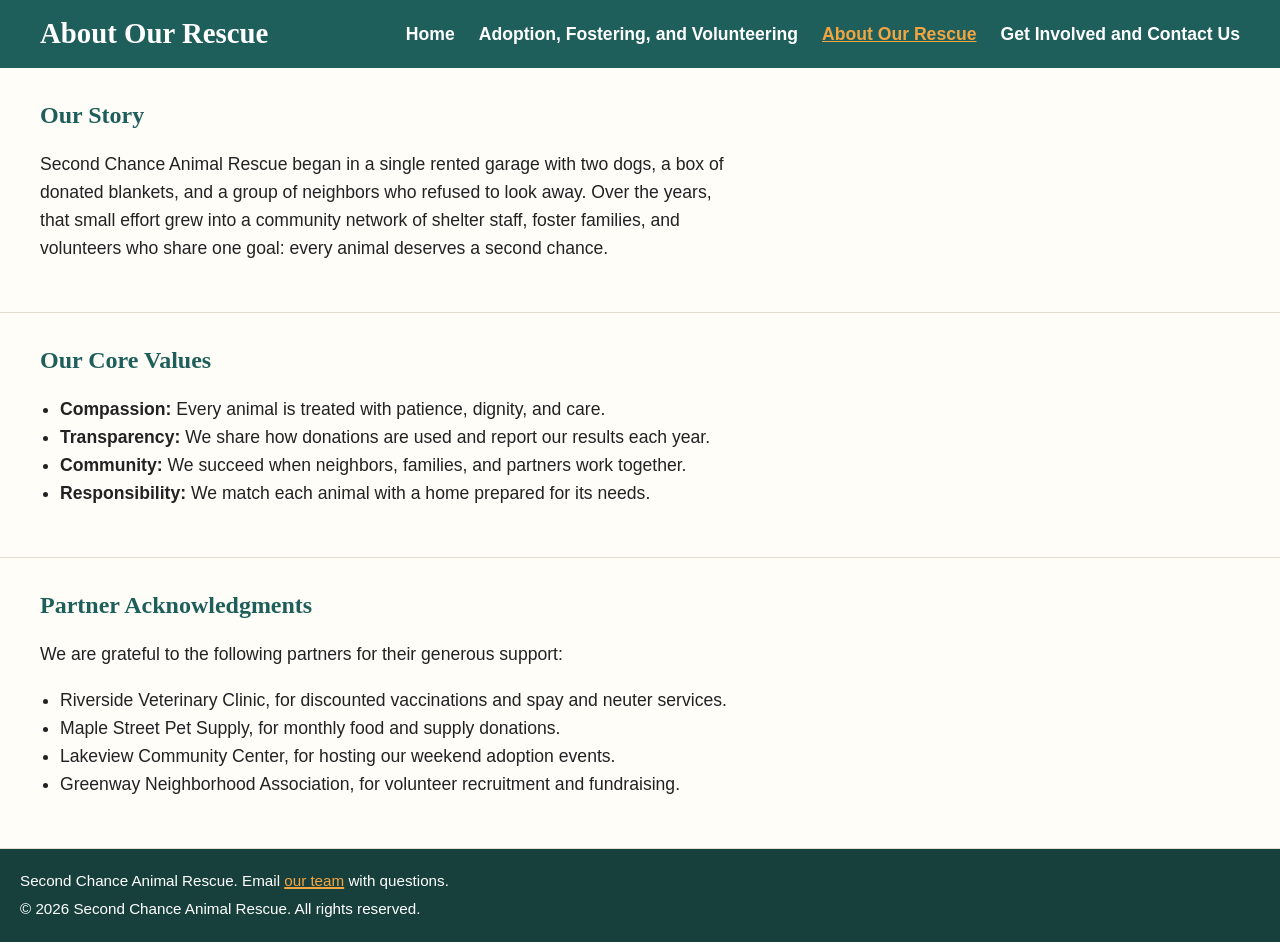
<file: about.html>
<!DOCTYPE html>
<html lang="en">
<head>
  <meta charset="UTF-8">
  <meta name="viewport" content="width=device-width, initial-scale=1.0">
  <link rel="stylesheet" href="styles.css">
  <title>About Our Rescue | Second Chance Animal Rescue</title>
</head>
<body>
  <header>
    <h1>About Our Rescue</h1>
    <nav aria-label="Main navigation">
      <ul>
        <li><a href="index.html">Home</a></li>
        <li><a href="services.html">Adoption, Fostering, and Volunteering</a></li>
        <li><a href="about.html" aria-current="page">About Our Rescue</a></li>
        <li><a href="contact.html">Get Involved and Contact Us</a></li>
      </ul>
    </nav>
  </header>

  <main>
    <section id="story">
      <h2>Our Story</h2>
      <p>Second Chance Animal Rescue began in a single rented garage with two dogs, a box of donated blankets, and a group of neighbors who refused to look away. Over the years, that small effort grew into a community network of shelter staff, foster families, and volunteers who share one goal: every animal deserves a second chance.</p>
    </section>

    <section id="values">
      <h2>Our Core Values</h2>
      <ul>
        <li><strong>Compassion:</strong> Every animal is treated with patience, dignity, and care.</li>
        <li><strong>Transparency:</strong> We share how donations are used and report our results each year.</li>
        <li><strong>Community:</strong> We succeed when neighbors, families, and partners work together.</li>
        <li><strong>Responsibility:</strong> We match each animal with a home prepared for its needs.</li>
      </ul>
    </section>

    <section id="partners">
      <h2>Partner Acknowledgments</h2>
      <p>We are grateful to the following partners for their generous support:</p>
      <ul>
        <li>Riverside Veterinary Clinic, for discounted vaccinations and spay and neuter services.</li>
        <li>Maple Street Pet Supply, for monthly food and supply donations.</li>
        <li>Lakeview Community Center, for hosting our weekend adoption events.</li>
        <li>Greenway Neighborhood Association, for volunteer recruitment and fundraising.</li>
      </ul>
    </section>
  </main>

  <footer>
    <p>Second Chance Animal Rescue. Email <a href="contact.html">our team</a> with questions.</p>
    <p>&copy; 2026 Second Chance Animal Rescue. All rights reserved.</p>
  </footer>
</body>
</html>
</file>
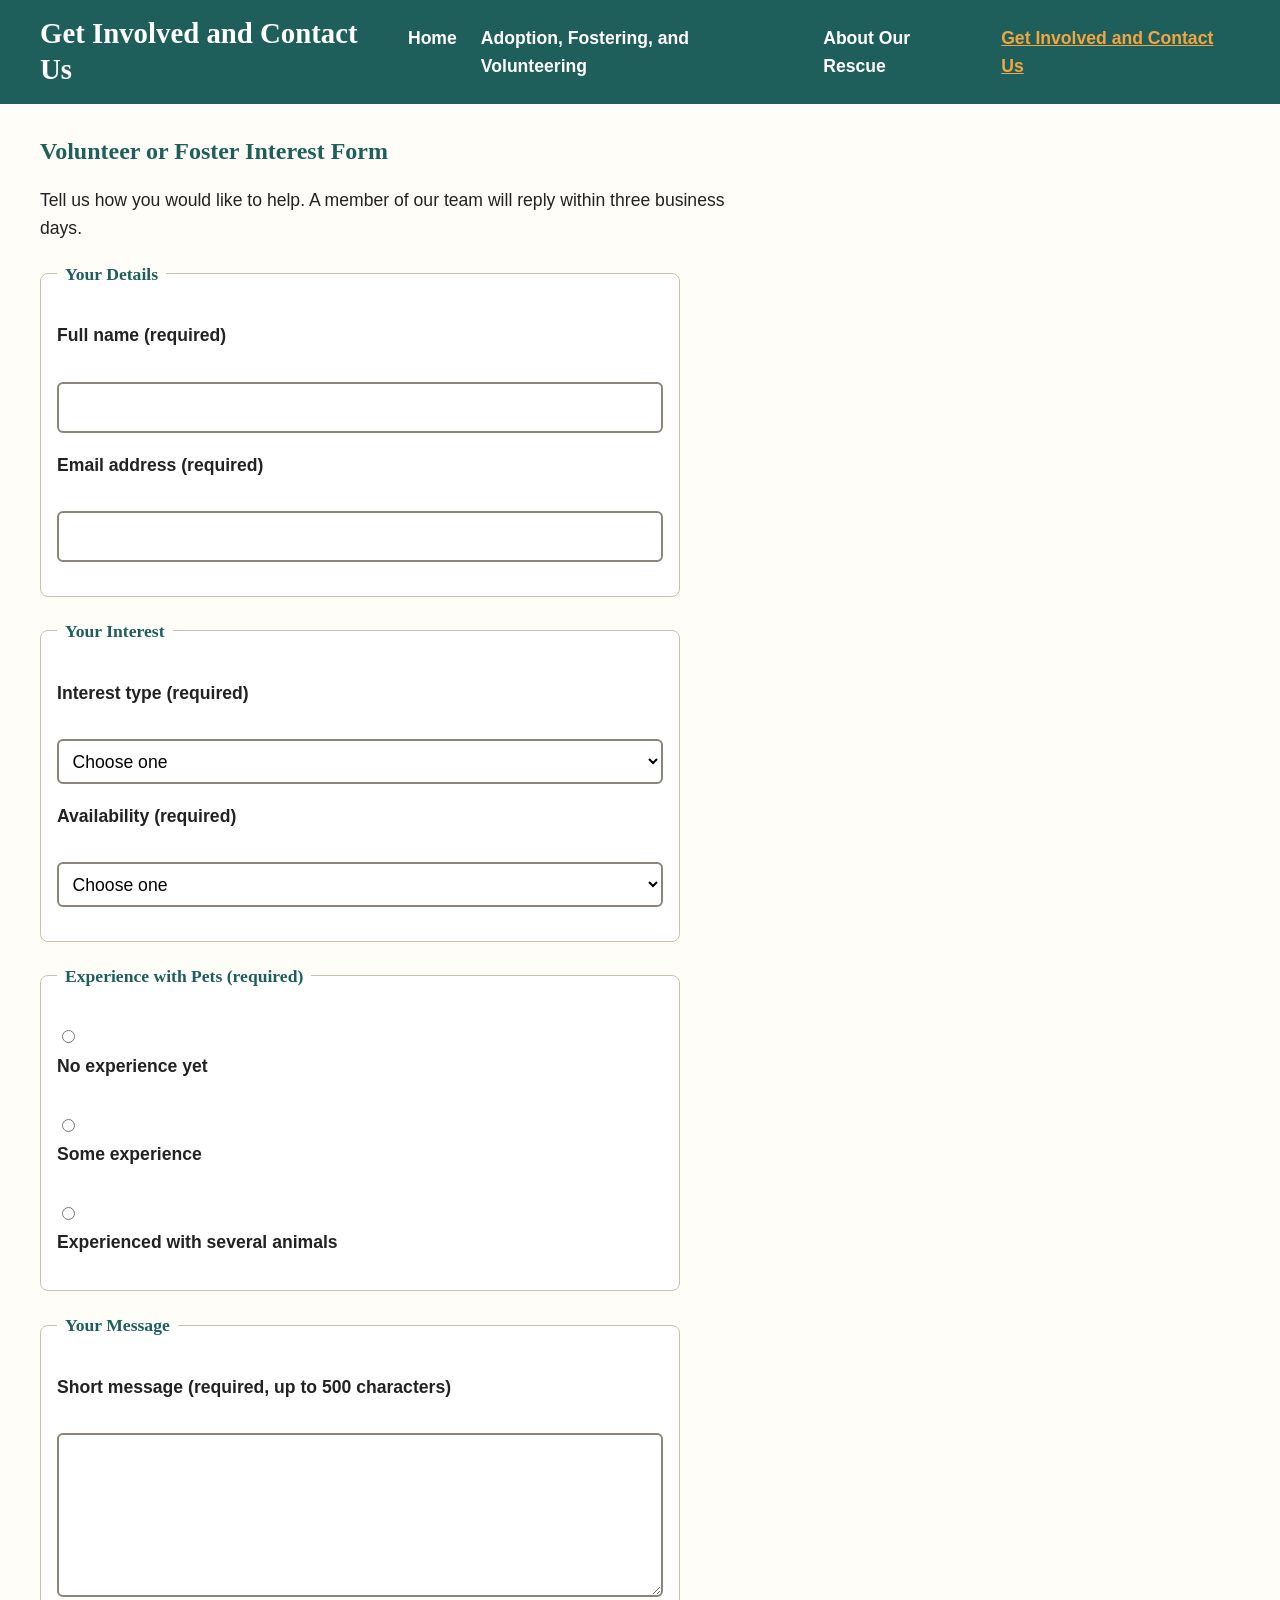
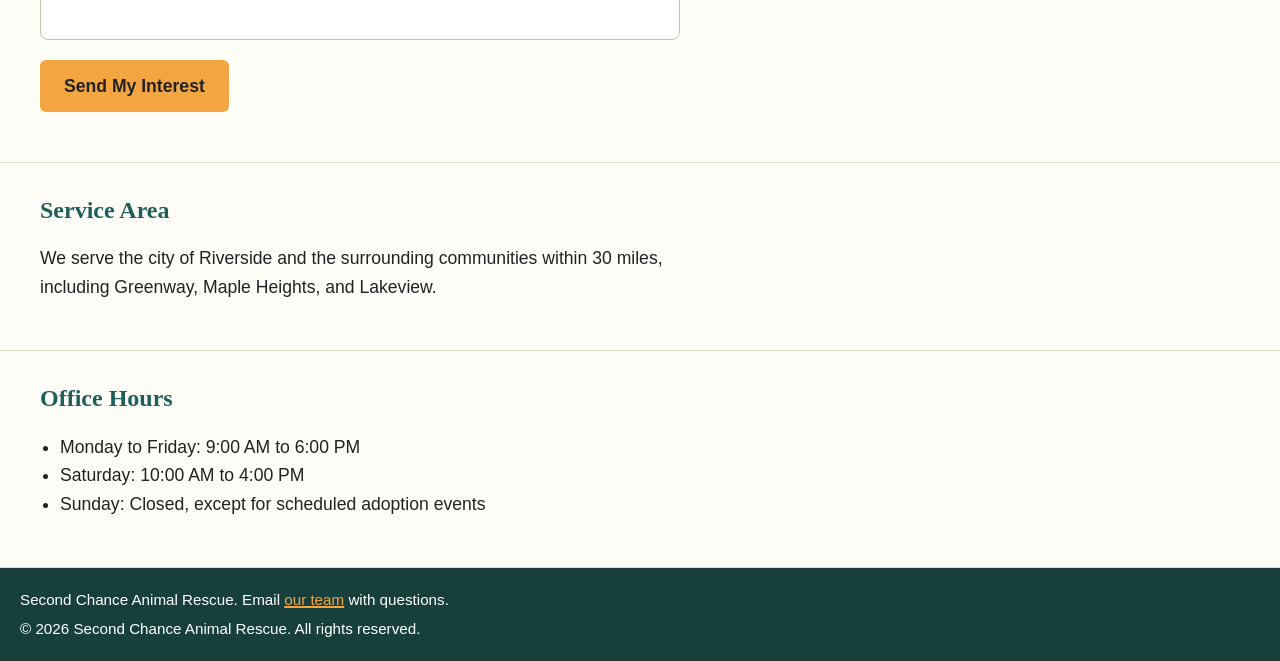
<file: contact.html>
<!DOCTYPE html>
<html lang="en">
<head>
  <meta charset="UTF-8">
  <meta name="viewport" content="width=device-width, initial-scale=1.0">
  <link rel="stylesheet" href="styles.css">
  <title>Get Involved and Contact Us | Second Chance Animal Rescue</title>
</head>
<body>
  <header>
    <h1>Get Involved and Contact Us</h1>
    <nav aria-label="Main navigation">
      <ul>
        <li><a href="index.html">Home</a></li>
        <li><a href="services.html">Adoption, Fostering, and Volunteering</a></li>
        <li><a href="about.html">About Our Rescue</a></li>
        <li><a href="contact.html" aria-current="page">Get Involved and Contact Us</a></li>
      </ul>
    </nav>
  </header>

  <main>
    <section id="interest-form">
      <h2>Volunteer or Foster Interest Form</h2>
      <p>Tell us how you would like to help. A member of our team will reply within three business days.</p>
      <p id="saved-note" aria-live="polite"></p>
      <p id="saved-roles" aria-live="polite"></p>

      <form id="interest-form-element" action="#" method="post" novalidate>
        <fieldset>
          <legend>Your Details</legend>
          <p>
            <label for="full-name">Full name (required)</label><br>
            <input type="text" id="full-name" name="full_name" required minlength="2" autocomplete="name" aria-describedby="full-name-error">
            <span class="error-message" id="full-name-error"></span>
          </p>
          <p>
            <label for="email">Email address (required)</label><br>
            <input type="email" id="email" name="email" required autocomplete="email" aria-describedby="email-error">
            <span class="error-message" id="email-error"></span>
          </p>
        </fieldset>

        <fieldset>
          <legend>Your Interest</legend>
          <p>
            <label for="interest-type">Interest type (required)</label><br>
            <select id="interest-type" name="interest_type" required aria-describedby="interest-type-error">
              <option value="">Choose one</option>
              <option value="volunteer">Volunteer</option>
              <option value="foster">Foster</option>
              <option value="adoption">Adoption information</option>
            </select>
            <span class="error-message" id="interest-type-error"></span>
          </p>
          <p>
            <label for="availability">Availability (required)</label><br>
            <select id="availability" name="availability" required aria-describedby="availability-error">
              <option value="">Choose one</option>
              <option value="weekdays">Weekdays</option>
              <option value="weekends">Weekends</option>
              <option value="evenings">Evenings</option>
              <option value="flexible">Flexible</option>
            </select>
            <span class="error-message" id="availability-error"></span>
          </p>
        </fieldset>

        <fieldset aria-describedby="pet-experience-error">
          <legend>Experience with Pets (required)</legend>
          <p>
            <input type="radio" id="exp-none" name="pet_experience" value="none" required>
            <label for="exp-none">No experience yet</label><br>
            <input type="radio" id="exp-some" name="pet_experience" value="some">
            <label for="exp-some">Some experience</label><br>
            <input type="radio" id="exp-experienced" name="pet_experience" value="experienced">
            <label for="exp-experienced">Experienced with several animals</label>
          </p>
          <span class="error-message" id="pet-experience-error"></span>
        </fieldset>

        <fieldset>
          <legend>Your Message</legend>
          <p>
            <label for="message">Short message (required, up to 500 characters)</label><br>
            <textarea id="message" name="message" rows="5" cols="50" required maxlength="500" aria-describedby="message-error"></textarea>
            <span class="error-message" id="message-error"></span>
          </p>
        </fieldset>

        <p><button type="submit">Send My Interest</button></p>
      </form>
      <p id="form-success" class="success-message" aria-live="polite"></p>
    </section>

    <section id="service-area">
      <h2>Service Area</h2>
      <p>We serve the city of Riverside and the surrounding communities within 30 miles, including Greenway, Maple Heights, and Lakeview.</p>
    </section>

    <section id="office-hours">
      <h2>Office Hours</h2>
      <ul>
        <li>Monday to Friday: 9:00 AM to 6:00 PM</li>
        <li>Saturday: 10:00 AM to 4:00 PM</li>
        <li>Sunday: Closed, except for scheduled adoption events</li>
      </ul>
    </section>
  </main>

  <footer>
    <p>Second Chance Animal Rescue. Email <a href="contact.html">our team</a> with questions.</p>
    <p>&copy; 2026 Second Chance Animal Rescue. All rights reserved.</p>
  </footer>

  <script src="script.js"></script>
</body>
</html>
</file>
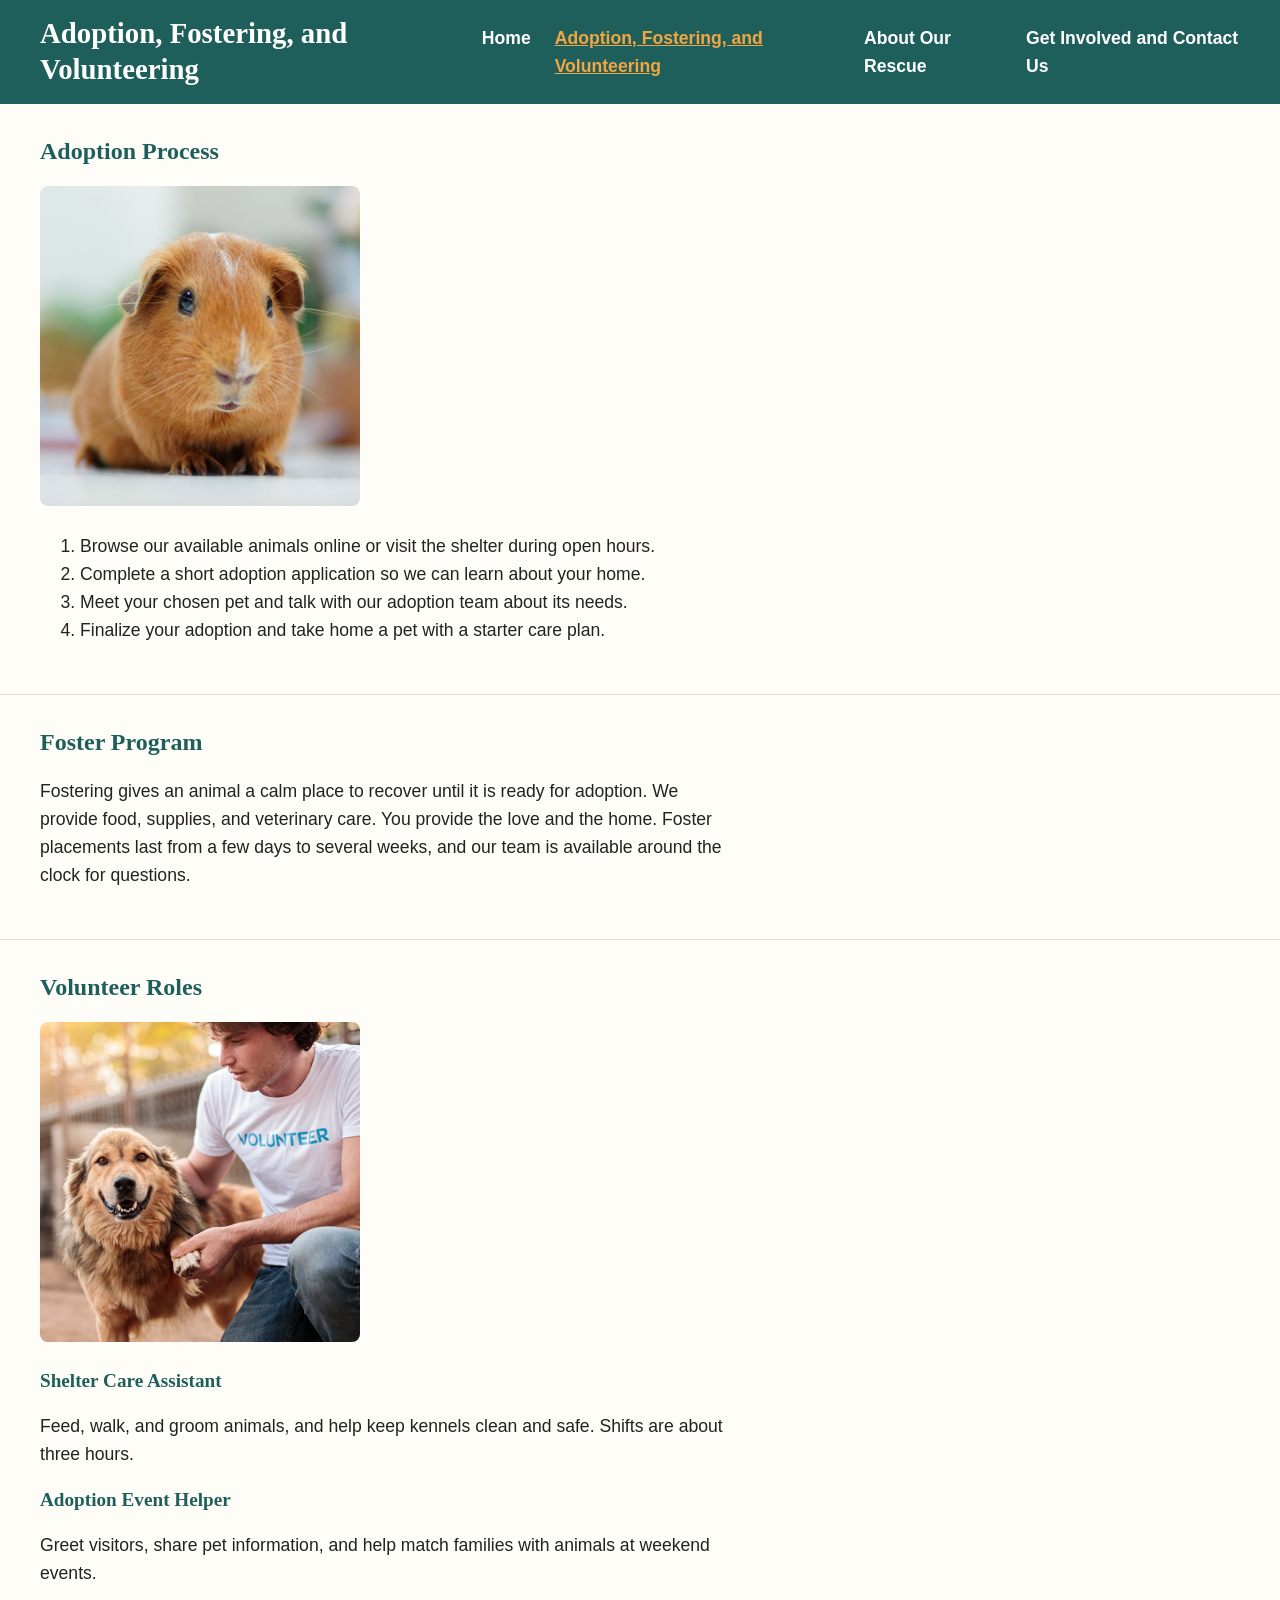
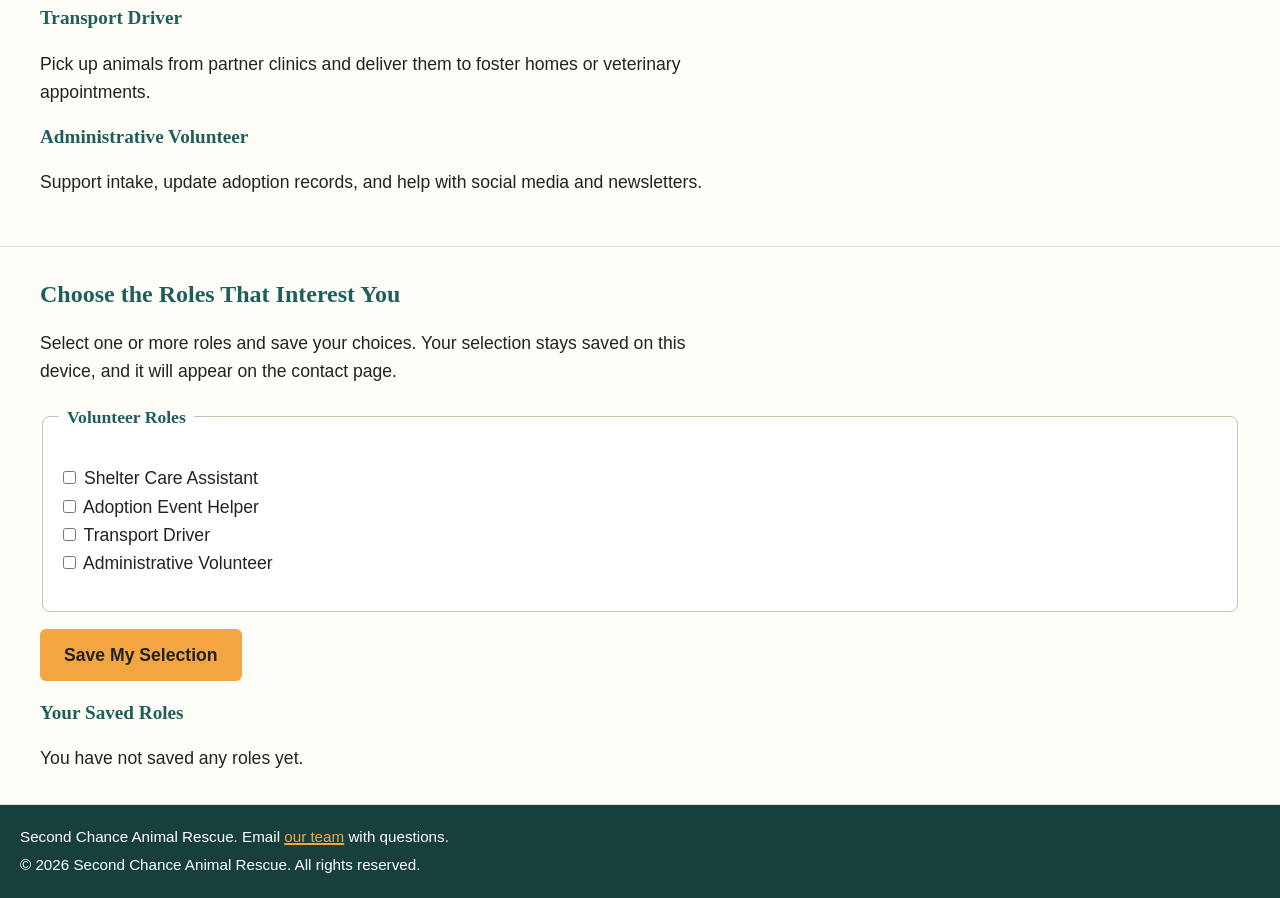
<file: services.html>
<!DOCTYPE html>
<html lang="en">
<head>
  <meta charset="UTF-8">
  <meta name="viewport" content="width=device-width, initial-scale=1.0">
  <link rel="stylesheet" href="styles.css">
  <title>Adoption, Fostering, and Volunteering | Second Chance Animal Rescue</title>
</head>
<body>
  <header>
    <h1>Adoption, Fostering, and Volunteering</h1>
    <nav aria-label="Main navigation">
      <ul>
        <li><a href="index.html">Home</a></li>
        <li><a href="services.html" aria-current="page">Adoption, Fostering, and Volunteering</a></li>
        <li><a href="about.html">About Our Rescue</a></li>
        <li><a href="contact.html">Get Involved and Contact Us</a></li>
      </ul>
    </nav>
  </header>

  <main>
    <section id="adoption">
      <h2>Adoption Process</h2>
      <img src="images/rescue-pet_c.png" alt="A young ginger guinea pig looks directly at the camera on a bright, clean floor.">
      <ol>
        <li>Browse our available animals online or visit the shelter during open hours.</li>
        <li>Complete a short adoption application so we can learn about your home.</li>
        <li>Meet your chosen pet and talk with our adoption team about its needs.</li>
        <li>Finalize your adoption and take home a pet with a starter care plan.</li>
      </ol>
    </section>

    <section id="foster">
      <h2>Foster Program</h2>
      <p>Fostering gives an animal a calm place to recover until it is ready for adoption. We provide food, supplies, and veterinary care. You provide the love and the home. Foster placements last from a few days to several weeks, and our team is available around the clock for questions.</p>
    </section>

    <section id="volunteer">
      <h2>Volunteer Roles</h2>
      <img src="images/rescue-volunteer_c.png" alt="A young man in a white Volunteer t-shirt kneels beside a golden-brown dog and gently holds one of its paws.">

      <h3>Shelter Care Assistant</h3>
      <p>Feed, walk, and groom animals, and help keep kennels clean and safe. Shifts are about three hours.</p>
      <h3>Adoption Event Helper</h3>
      <p>Greet visitors, share pet information, and help match families with animals at weekend events.</p>
      <h3>Transport Driver</h3>
      <p>Pick up animals from partner clinics and deliver them to foster homes or veterinary appointments.</p>
      <h3>Administrative Volunteer</h3>
      <p>Support intake, update adoption records, and help with social media and newsletters.</p>
    </section>

    <section id="role-tracker">
      <h2>Choose the Roles That Interest You</h2>
      <p>Select one or more roles and save your choices. Your selection stays saved on this device, and it will appear on the contact page.</p>
      <fieldset class="role-tracker">
        <legend>Volunteer Roles</legend>
        <ul>
          <li>
            <input type="checkbox" id="role-shelter-care" name="roles" value="shelter-care">
            <label for="role-shelter-care">Shelter Care Assistant</label>
          </li>
          <li>
            <input type="checkbox" id="role-event-helper" name="roles" value="event-helper">
            <label for="role-event-helper">Adoption Event Helper</label>
          </li>
          <li>
            <input type="checkbox" id="role-transport" name="roles" value="transport">
            <label for="role-transport">Transport Driver</label>
          </li>
          <li>
            <input type="checkbox" id="role-admin" name="roles" value="admin">
            <label for="role-admin">Administrative Volunteer</label>
          </li>
        </ul>
      </fieldset>
      <p><button type="button" id="save-roles">Save My Selection</button></p>
      <p id="role-status" aria-live="polite"></p>
      <h3>Your Saved Roles</h3>
      <div id="role-summary" aria-live="polite"></div>
    </section>
  </main>

  <footer>
    <p>Second Chance Animal Rescue. Email <a href="contact.html">our team</a> with questions.</p>
    <p>&copy; 2026 Second Chance Animal Rescue. All rights reserved.</p>
  </footer>

  <script src="script.js"></script>
</body>
</html>
</file>
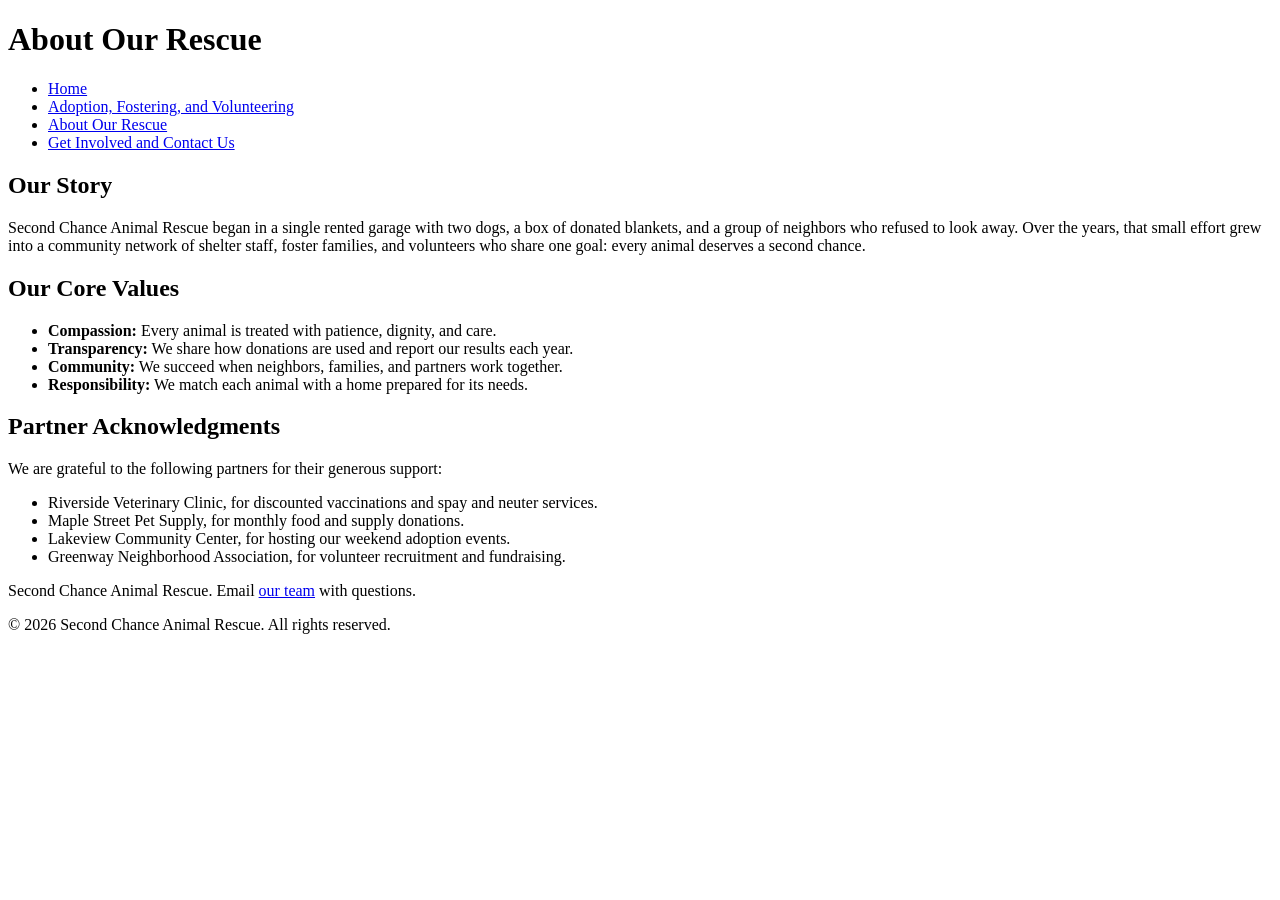
<file: site/about.html>
<!DOCTYPE html>
<html lang="en">
<head>
  <meta charset="UTF-8">
  <meta name="viewport" content="width=device-width, initial-scale=1.0">
  <title>About Our Rescue | Second Chance Animal Rescue</title>
</head>
<body>
  <header>
    <h1>About Our Rescue</h1>
    <nav aria-label="Main navigation">
      <ul>
        <li><a href="index.html">Home</a></li>
        <li><a href="services.html">Adoption, Fostering, and Volunteering</a></li>
        <li><a href="about.html" aria-current="page">About Our Rescue</a></li>
        <li><a href="contact.html">Get Involved and Contact Us</a></li>
      </ul>
    </nav>
  </header>

  <main>
    <section id="story">
      <h2>Our Story</h2>
      <p>Second Chance Animal Rescue began in a single rented garage with two dogs, a box of donated blankets, and a group of neighbors who refused to look away. Over the years, that small effort grew into a community network of shelter staff, foster families, and volunteers who share one goal: every animal deserves a second chance.</p>
    </section>

    <section id="values">
      <h2>Our Core Values</h2>
      <ul>
        <li><strong>Compassion:</strong> Every animal is treated with patience, dignity, and care.</li>
        <li><strong>Transparency:</strong> We share how donations are used and report our results each year.</li>
        <li><strong>Community:</strong> We succeed when neighbors, families, and partners work together.</li>
        <li><strong>Responsibility:</strong> We match each animal with a home prepared for its needs.</li>
      </ul>
    </section>

    <section id="partners">
      <h2>Partner Acknowledgments</h2>
      <p>We are grateful to the following partners for their generous support:</p>
      <ul>
        <li>Riverside Veterinary Clinic, for discounted vaccinations and spay and neuter services.</li>
        <li>Maple Street Pet Supply, for monthly food and supply donations.</li>
        <li>Lakeview Community Center, for hosting our weekend adoption events.</li>
        <li>Greenway Neighborhood Association, for volunteer recruitment and fundraising.</li>
      </ul>
    </section>
  </main>

  <footer>
    <p>Second Chance Animal Rescue. Email <a href="contact.html">our team</a> with questions.</p>
    <p>&copy; 2026 Second Chance Animal Rescue. All rights reserved.</p>
  </footer>
</body>
</html>
</file>
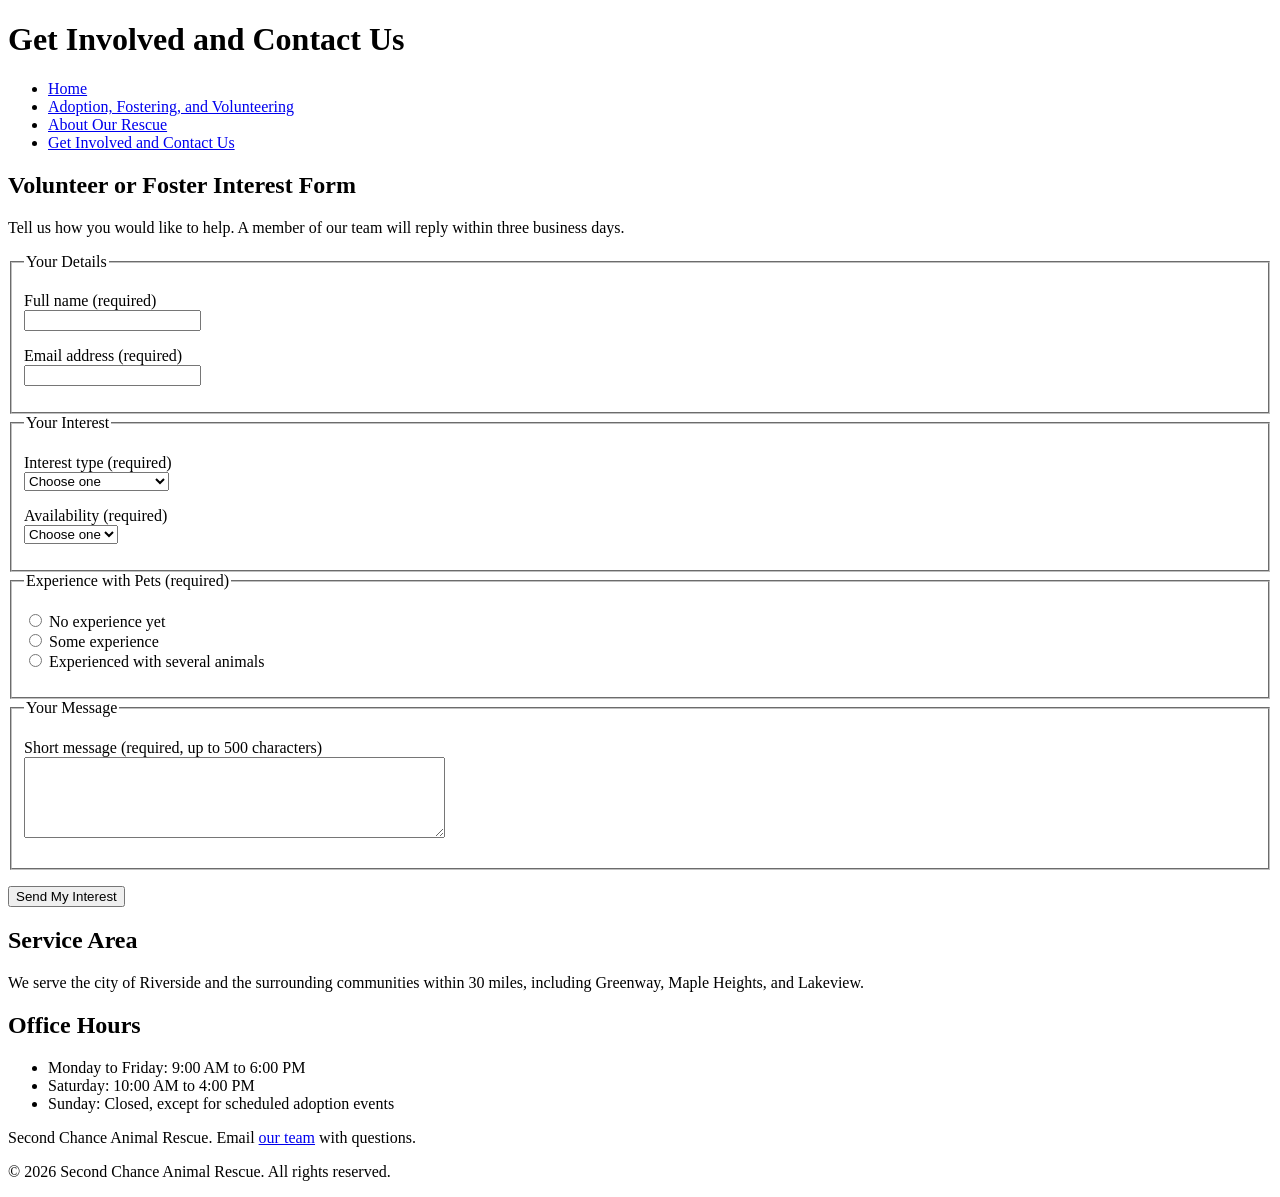
<file: site/contact.html>
<!DOCTYPE html>
<html lang="en">
<head>
  <meta charset="UTF-8">
  <meta name="viewport" content="width=device-width, initial-scale=1.0">
  <title>Get Involved and Contact Us | Second Chance Animal Rescue</title>
</head>
<body>
  <header>
    <h1>Get Involved and Contact Us</h1>
    <nav aria-label="Main navigation">
      <ul>
        <li><a href="index.html">Home</a></li>
        <li><a href="services.html">Adoption, Fostering, and Volunteering</a></li>
        <li><a href="about.html">About Our Rescue</a></li>
        <li><a href="contact.html" aria-current="page">Get Involved and Contact Us</a></li>
      </ul>
    </nav>
  </header>

  <main>
    <section id="interest-form">
      <h2>Volunteer or Foster Interest Form</h2>
      <p>Tell us how you would like to help. A member of our team will reply within three business days.</p>
      <form action="#" method="post">
        <fieldset>
          <legend>Your Details</legend>
          <p>
            <label for="full-name">Full name (required)</label><br>
            <input type="text" id="full-name" name="full_name" required minlength="2" autocomplete="name">
          </p>
          <p>
            <label for="email">Email address (required)</label><br>
            <input type="email" id="email" name="email" required autocomplete="email">
          </p>
        </fieldset>

        <fieldset>
          <legend>Your Interest</legend>
          <p>
            <label for="interest-type">Interest type (required)</label><br>
            <select id="interest-type" name="interest_type" required>
              <option value="">Choose one</option>
              <option value="volunteer">Volunteer</option>
              <option value="foster">Foster</option>
              <option value="adoption">Adoption information</option>
            </select>
          </p>
          <p>
            <label for="availability">Availability (required)</label><br>
            <select id="availability" name="availability" required>
              <option value="">Choose one</option>
              <option value="weekdays">Weekdays</option>
              <option value="weekends">Weekends</option>
              <option value="evenings">Evenings</option>
              <option value="flexible">Flexible</option>
            </select>
          </p>
        </fieldset>

        <fieldset>
          <legend>Experience with Pets (required)</legend>
          <p>
            <input type="radio" id="exp-none" name="pet_experience" value="none" required>
            <label for="exp-none">No experience yet</label><br>
            <input type="radio" id="exp-some" name="pet_experience" value="some">
            <label for="exp-some">Some experience</label><br>
            <input type="radio" id="exp-experienced" name="pet_experience" value="experienced">
            <label for="exp-experienced">Experienced with several animals</label>
          </p>
        </fieldset>

        <fieldset>
          <legend>Your Message</legend>
          <p>
            <label for="message">Short message (required, up to 500 characters)</label><br>
            <textarea id="message" name="message" rows="5" cols="50" required maxlength="500"></textarea>
          </p>
        </fieldset>

        <p><button type="submit">Send My Interest</button></p>
      </form>
    </section>

    <section id="service-area">
      <h2>Service Area</h2>
      <p>We serve the city of Riverside and the surrounding communities within 30 miles, including Greenway, Maple Heights, and Lakeview.</p>
    </section>

    <section id="office-hours">
      <h2>Office Hours</h2>
      <ul>
        <li>Monday to Friday: 9:00 AM to 6:00 PM</li>
        <li>Saturday: 10:00 AM to 4:00 PM</li>
        <li>Sunday: Closed, except for scheduled adoption events</li>
      </ul>
    </section>
  </main>

  <footer>
    <p>Second Chance Animal Rescue. Email <a href="contact.html">our team</a> with questions.</p>
    <p>&copy; 2026 Second Chance Animal Rescue. All rights reserved.</p>
  </footer>
</body>
</html>
</file>
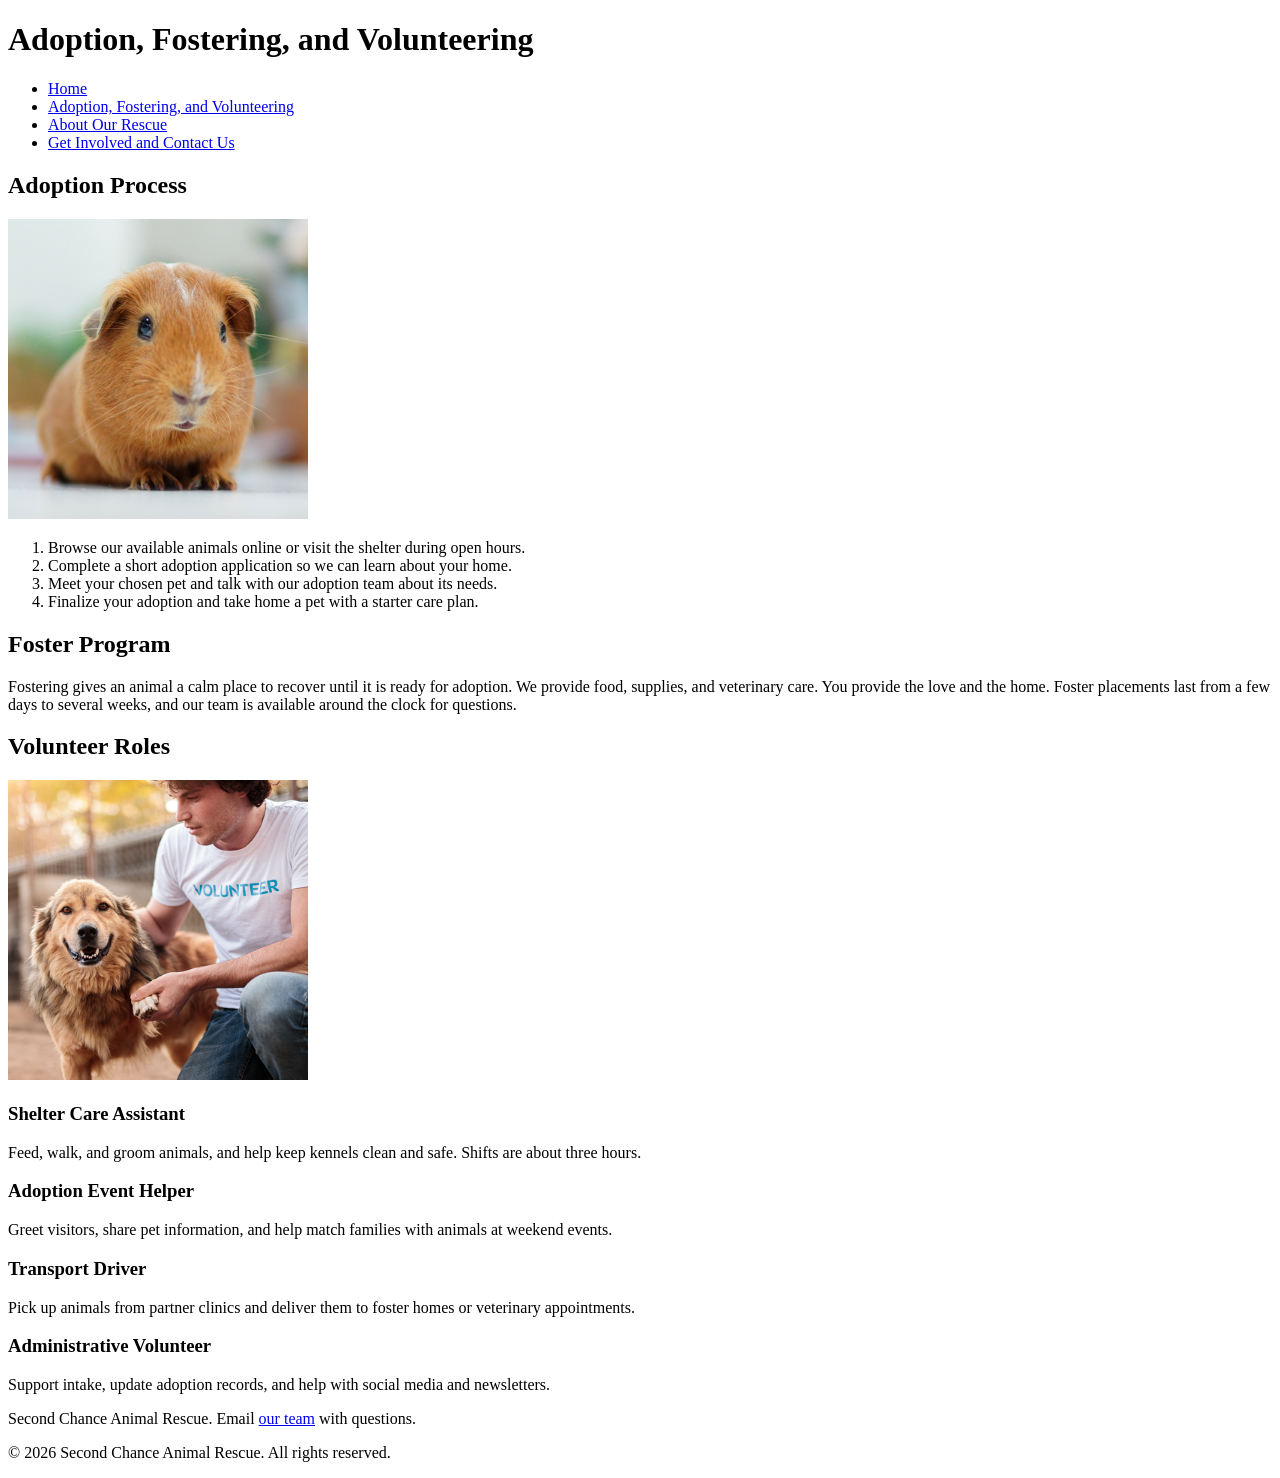
<file: site/services.html>
<!DOCTYPE html>
<html lang="en">
<head>
  <meta charset="UTF-8">
  <meta name="viewport" content="width=device-width, initial-scale=1.0">
  <title>Adoption, Fostering, and Volunteering | Second Chance Animal Rescue</title>
</head>
<body>
  <header>
    <h1>Adoption, Fostering, and Volunteering</h1>
    <nav aria-label="Main navigation">
      <ul>
        <li><a href="index.html">Home</a></li>
        <li><a href="services.html" aria-current="page">Adoption, Fostering, and Volunteering</a></li>
        <li><a href="about.html">About Our Rescue</a></li>
        <li><a href="contact.html">Get Involved and Contact Us</a></li>
      </ul>
    </nav>
  </header>

  <main>
    <section id="adoption">
      <h2>Adoption Process</h2>
      <img src="images/rescue-pet_c.png" alt="A young ginger guinea pig looks directly at the camera on a bright, clean floor." width="300" height="300">
      <ol>
        <li>Browse our available animals online or visit the shelter during open hours.</li>
        <li>Complete a short adoption application so we can learn about your home.</li>
        <li>Meet your chosen pet and talk with our adoption team about its needs.</li>
        <li>Finalize your adoption and take home a pet with a starter care plan.</li>
      </ol>
    </section>

    <section id="foster">
      <h2>Foster Program</h2>
      <p>Fostering gives an animal a calm place to recover until it is ready for adoption. We provide food, supplies, and veterinary care. You provide the love and the home. Foster placements last from a few days to several weeks, and our team is available around the clock for questions.</p>
    </section>

    <section id="volunteer">
      <h2>Volunteer Roles</h2>
      <img src="images/rescue-volunteer_c.png" alt="A young man in a white Volunteer t-shirt kneels beside a golden-brown dog and gently holds one of its paws." width="300" height="300">
      <h3>Shelter Care Assistant</h3>
      <p>Feed, walk, and groom animals, and help keep kennels clean and safe. Shifts are about three hours.</p>
      <h3>Adoption Event Helper</h3>
      <p>Greet visitors, share pet information, and help match families with animals at weekend events.</p>
      <h3>Transport Driver</h3>
      <p>Pick up animals from partner clinics and deliver them to foster homes or veterinary appointments.</p>
      <h3>Administrative Volunteer</h3>
      <p>Support intake, update adoption records, and help with social media and newsletters.</p>
    </section>
  </main>

  <footer>
    <p>Second Chance Animal Rescue. Email <a href="contact.html">our team</a> with questions.</p>
    <p>&copy; 2026 Second Chance Animal Rescue. All rights reserved.</p>
  </footer>
</body>
</html>
</file>
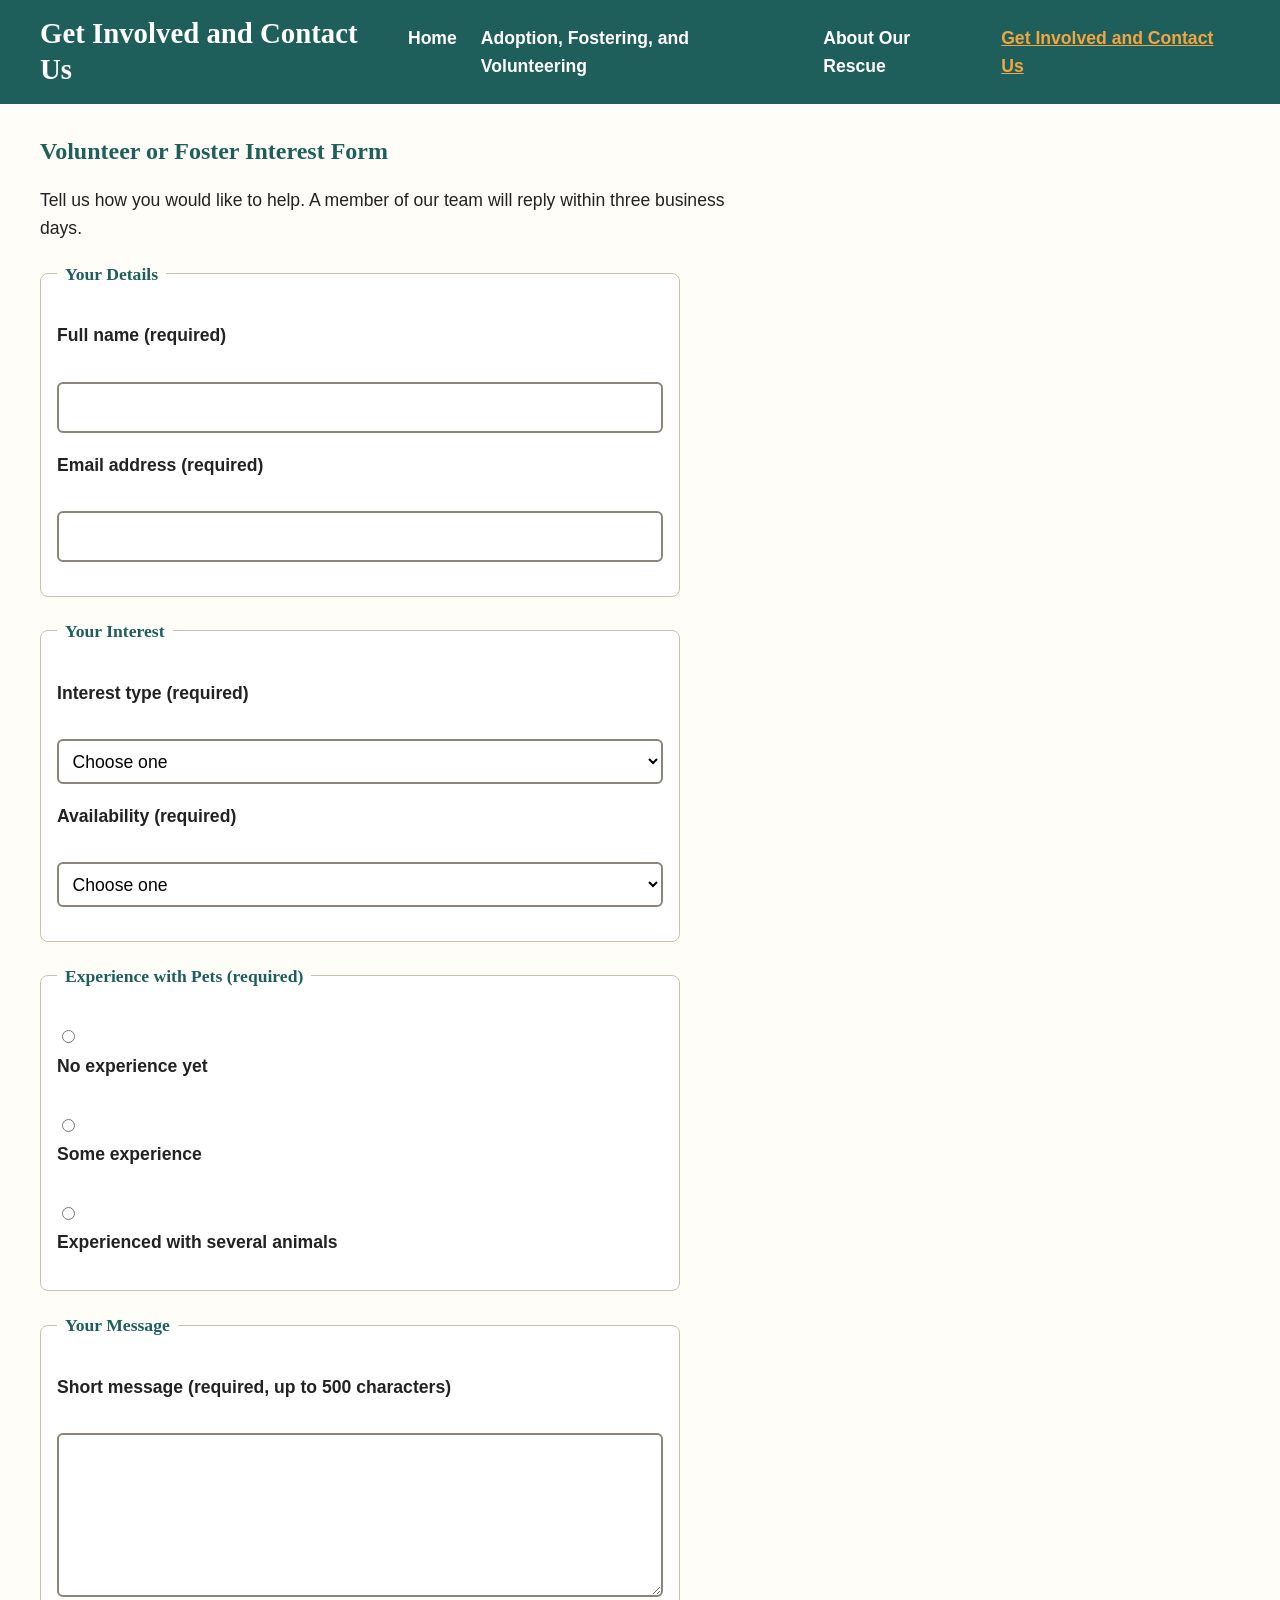
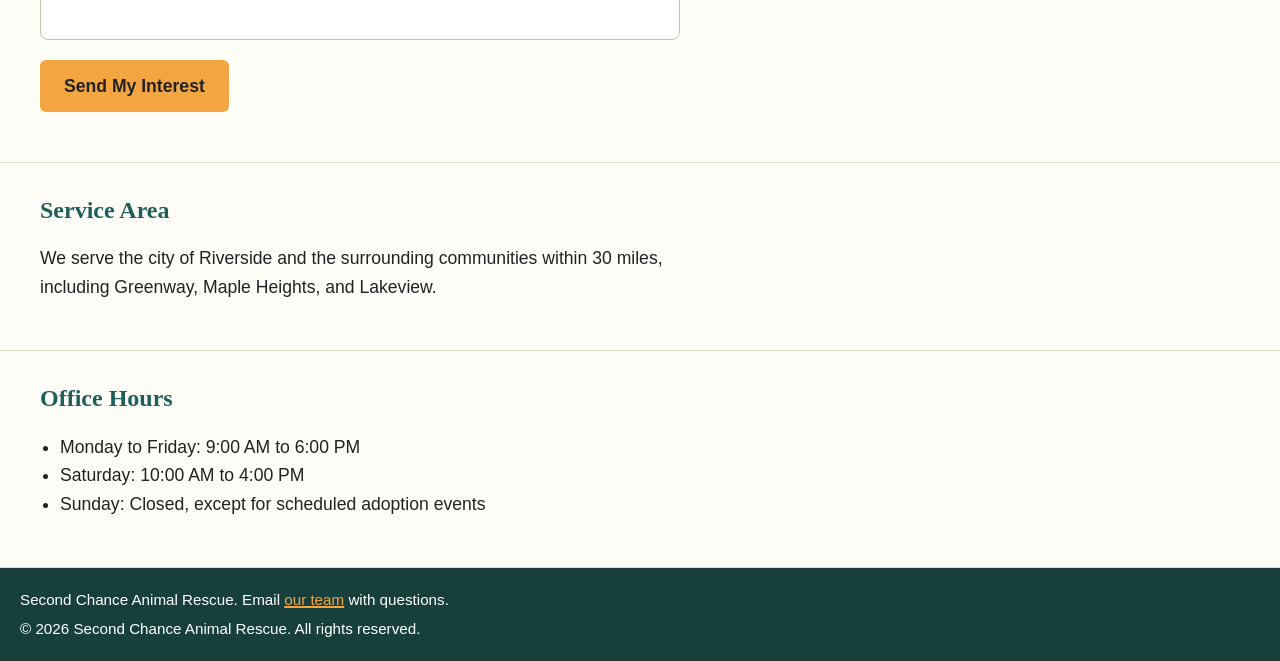
<file: touchstonetask2/contact.html>
<!DOCTYPE html>
<html lang="en">
<head>
  <meta charset="UTF-8">
  <meta name="viewport" content="width=device-width, initial-scale=1.0">
  <link rel="stylesheet" href="styles.css">
  <title>Get Involved and Contact Us | Second Chance Animal Rescue</title>
</head>
<body>
  <header>
    <h1>Get Involved and Contact Us</h1>
    <nav aria-label="Main navigation">
      <ul>
        <li><a href="index.html">Home</a></li>
        <li><a href="services.html">Adoption, Fostering, and Volunteering</a></li>
        <li><a href="about.html">About Our Rescue</a></li>
        <li><a href="contact.html" aria-current="page">Get Involved and Contact Us</a></li>
      </ul>
    </nav>
  </header>

  <main>
    <section id="interest-form">
      <h2>Volunteer or Foster Interest Form</h2>
      <p>Tell us how you would like to help. A member of our team will reply within three business days.</p>
      <form action="#" method="post">
        <fieldset>
          <legend>Your Details</legend>
          <p>
            <label for="full-name">Full name (required)</label><br>
            <input type="text" id="full-name" name="full_name" required minlength="2" autocomplete="name">
          </p>
          <p>
            <label for="email">Email address (required)</label><br>
            <input type="email" id="email" name="email" required autocomplete="email">
          </p>
        </fieldset>

        <fieldset>
          <legend>Your Interest</legend>
          <p>
            <label for="interest-type">Interest type (required)</label><br>
            <select id="interest-type" name="interest_type" required>
              <option value="">Choose one</option>
              <option value="volunteer">Volunteer</option>
              <option value="foster">Foster</option>
              <option value="adoption">Adoption information</option>
            </select>
          </p>
          <p>
            <label for="availability">Availability (required)</label><br>
            <select id="availability" name="availability" required>
              <option value="">Choose one</option>
              <option value="weekdays">Weekdays</option>
              <option value="weekends">Weekends</option>
              <option value="evenings">Evenings</option>
              <option value="flexible">Flexible</option>
            </select>
          </p>
        </fieldset>

        <fieldset>
          <legend>Experience with Pets (required)</legend>
          <p>
            <input type="radio" id="exp-none" name="pet_experience" value="none" required>
            <label for="exp-none">No experience yet</label><br>
            <input type="radio" id="exp-some" name="pet_experience" value="some">
            <label for="exp-some">Some experience</label><br>
            <input type="radio" id="exp-experienced" name="pet_experience" value="experienced">
            <label for="exp-experienced">Experienced with several animals</label>
          </p>
        </fieldset>

        <fieldset>
          <legend>Your Message</legend>
          <p>
            <label for="message">Short message (required, up to 500 characters)</label><br>
            <textarea id="message" name="message" rows="5" cols="50" required maxlength="500"></textarea>
          </p>
        </fieldset>

        <p><button type="submit">Send My Interest</button></p>
      </form>
    </section>

    <section id="service-area">
      <h2>Service Area</h2>
      <p>We serve the city of Riverside and the surrounding communities within 30 miles, including Greenway, Maple Heights, and Lakeview.</p>
    </section>

    <section id="office-hours">
      <h2>Office Hours</h2>
      <ul>
        <li>Monday to Friday: 9:00 AM to 6:00 PM</li>
        <li>Saturday: 10:00 AM to 4:00 PM</li>
        <li>Sunday: Closed, except for scheduled adoption events</li>
      </ul>
    </section>
  </main>

  <footer>
    <p>Second Chance Animal Rescue. Email <a href="contact.html">our team</a> with questions.</p>
    <p>&copy; 2026 Second Chance Animal Rescue. All rights reserved.</p>
  </footer>
</body>
</html>
</file>
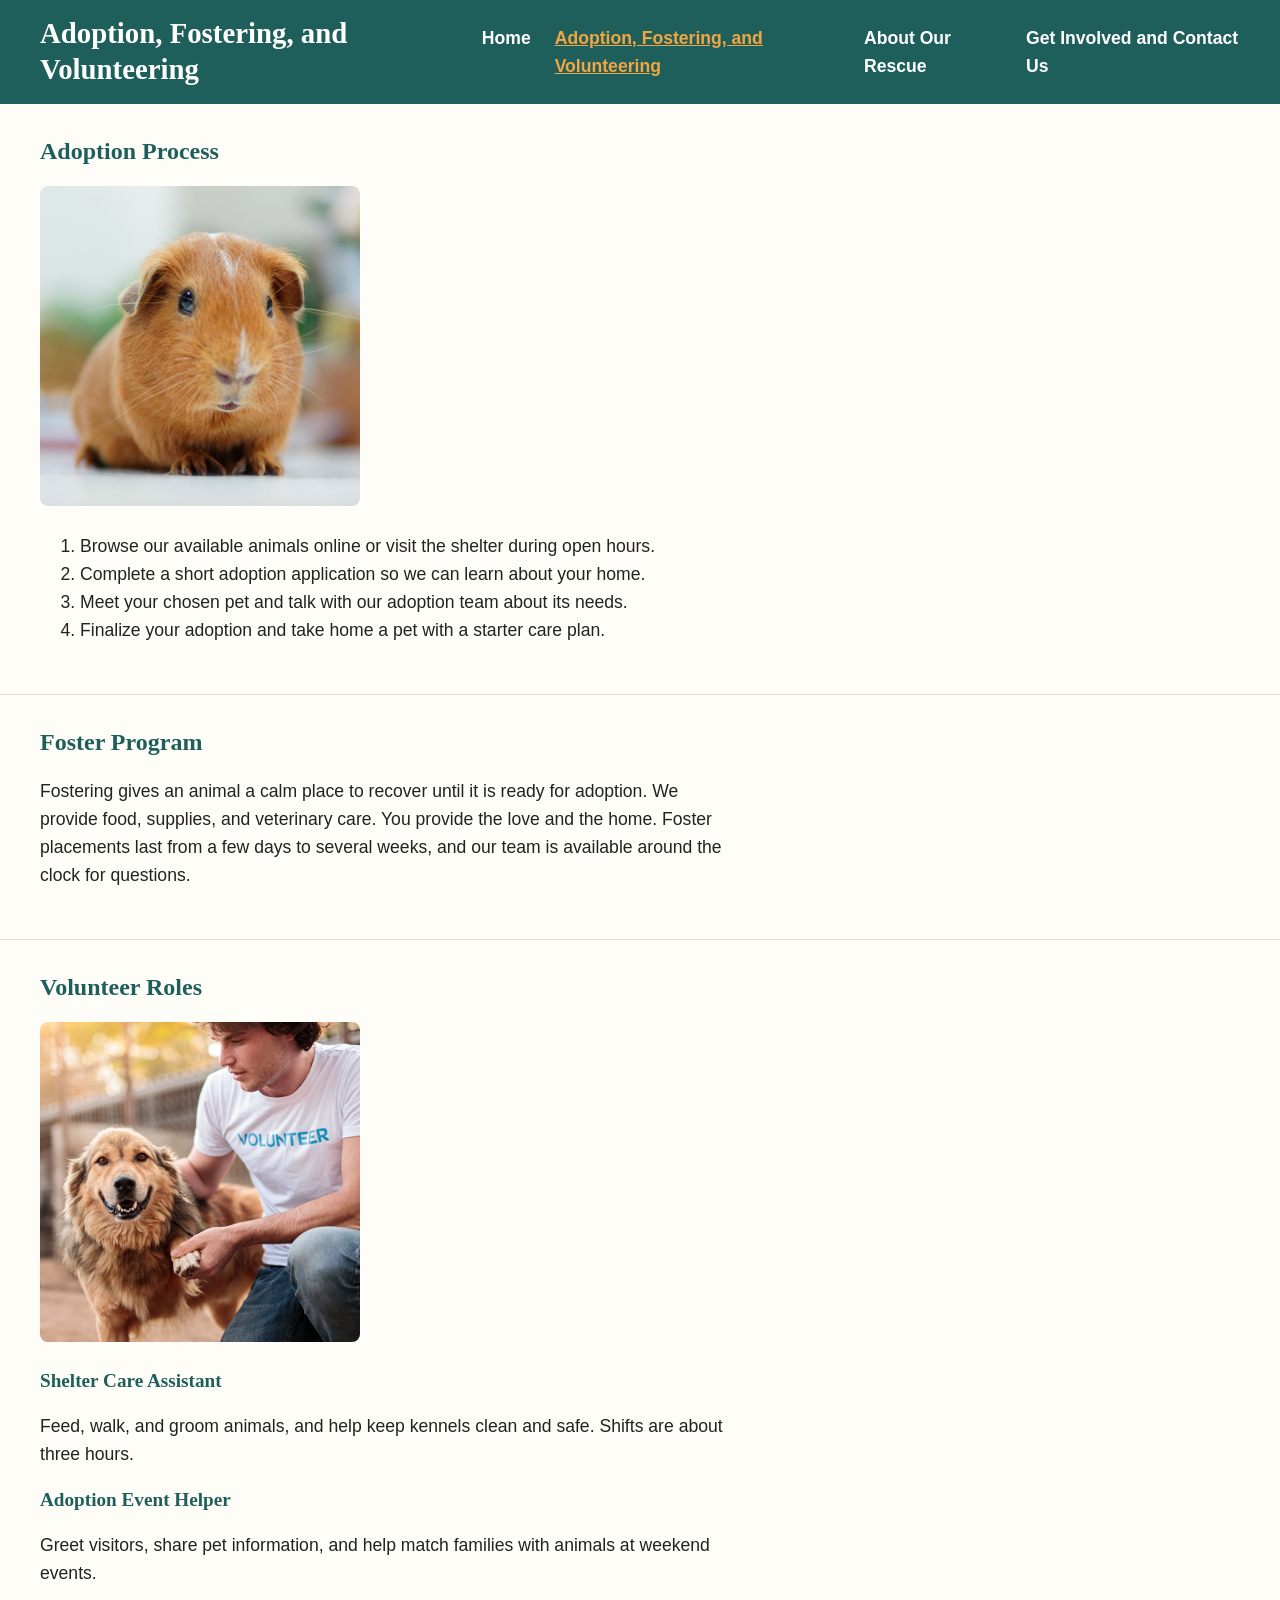
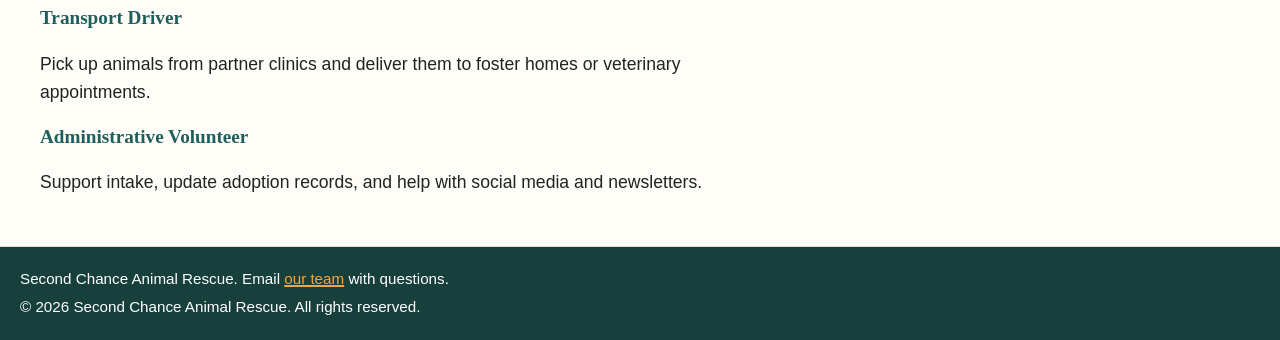
<file: touchstonetask2/services.html>
<!DOCTYPE html>
<html lang="en">
<head>
  <meta charset="UTF-8">
  <meta name="viewport" content="width=device-width, initial-scale=1.0">
  <link rel="stylesheet" href="styles.css">
  <title>Adoption, Fostering, and Volunteering | Second Chance Animal Rescue</title>
</head>
<body>
  <header>
    <h1>Adoption, Fostering, and Volunteering</h1>
    <nav aria-label="Main navigation">
      <ul>
        <li><a href="index.html">Home</a></li>
        <li><a href="services.html" aria-current="page">Adoption, Fostering, and Volunteering</a></li>
        <li><a href="about.html">About Our Rescue</a></li>
        <li><a href="contact.html">Get Involved and Contact Us</a></li>
      </ul>
    </nav>
  </header>

  <main>
    <section id="adoption">
      <h2>Adoption Process</h2>
      <img src="images/rescue-pet_c.png" alt="A young ginger guinea pig looks directly at the camera on a bright, clean floor.">
      <ol>
        <li>Browse our available animals online or visit the shelter during open hours.</li>
        <li>Complete a short adoption application so we can learn about your home.</li>
        <li>Meet your chosen pet and talk with our adoption team about its needs.</li>
        <li>Finalize your adoption and take home a pet with a starter care plan.</li>
      </ol>
    </section>

    <section id="foster">
      <h2>Foster Program</h2>
      <p>Fostering gives an animal a calm place to recover until it is ready for adoption. We provide food, supplies, and veterinary care. You provide the love and the home. Foster placements last from a few days to several weeks, and our team is available around the clock for questions.</p>
    </section>

    <section id="volunteer">
      <h2>Volunteer Roles</h2>
      <img src="images/rescue-volunteer_c.png" alt="A young man in a white Volunteer t-shirt kneels beside a golden-brown dog and gently holds one of its paws.">
      <h3>Shelter Care Assistant</h3>
      <p>Feed, walk, and groom animals, and help keep kennels clean and safe. Shifts are about three hours.</p>
      <h3>Adoption Event Helper</h3>
      <p>Greet visitors, share pet information, and help match families with animals at weekend events.</p>
      <h3>Transport Driver</h3>
      <p>Pick up animals from partner clinics and deliver them to foster homes or veterinary appointments.</p>
      <h3>Administrative Volunteer</h3>
      <p>Support intake, update adoption records, and help with social media and newsletters.</p>
    </section>
  </main>

  <footer>
    <p>Second Chance Animal Rescue. Email <a href="contact.html">our team</a> with questions.</p>
    <p>&copy; 2026 Second Chance Animal Rescue. All rights reserved.</p>
  </footer>
</body>
</html>
</file>
<file: styles.css>
/* Second Chance Animal Rescue: Touchstone 3 styles
   Palette: deep teal (#1F5F5B), warm amber (#F2A541), off-white (#FFFDF8), charcoal text (#222222)
   Fonts: Georgia (headings), Trebuchet MS (body) */

/* Base styles (mobile first) */
:root {
  --teal: #1F5F5B;
  --amber: #F2A541;
  --cream: #FFFDF8;
  --text: #222222;
}

* {
  box-sizing: border-box;
}

body {
  margin: 0;
  font-family: "Trebuchet MS", Arial, sans-serif;
  font-size: 1.05rem;
  line-height: 1.6;
  color: var(--text);
  background-color: var(--cream);
}

h1, h2, h3 {
  font-family: Georgia, "Times New Roman", serif;
  color: var(--teal);
  line-height: 1.25;
}

h1 {
  font-size: 1.8rem;
  margin: 0;
}

h2 {
  font-size: 1.5rem;
  margin-top: 0;
}

h3 {
  font-size: 1.2rem;
}

section {
  padding: 1.5rem 1.25rem;
  border-bottom: 1px solid #e3ddd0;
}

p, li {
  max-width: 70ch;
}

a {
  color: var(--teal);
  text-decoration-thickness: 2px;
}

a:hover,
a:focus {
  color: #14403d;
}

/* Header and navigation */
header {
  background-color: var(--teal);
  color: #ffffff;
  padding: 1rem 1.25rem;
  display: flex;
  flex-direction: column;
  gap: 0.75rem;
}

header h1 {
  color: #ffffff;
}

header nav ul {
  list-style: none;
  padding: 0;
  margin: 0;
  display: flex;
  flex-direction: column;
  gap: 0.5rem;
}

header nav a {
  color: #ffffff;
  font-weight: bold;
  text-decoration: none;
}

header nav a:hover,
header nav a:focus {
  text-decoration: underline;
}

header nav a[aria-current="page"] {
  color: var(--amber);
  text-decoration: underline;
}

/* Images and media */
img,
video {
  max-width: 100%;
  height: auto;
  border-radius: 8px;
}

figure {
  margin: 0;
}

figcaption {
  font-style: italic;
  margin-top: 0.5rem;
}

/* Lists used as "How you can help" and values */
section ul {
  padding-left: 1.25rem;
}

/* Form */
form fieldset {
  border: 1px solid #c9c1ae;
  border-radius: 8px;
  padding: 1rem;
  margin: 0 0 1.25rem 0;
  background-color: #ffffff;
}

legend {
  font-family: Georgia, serif;
  font-weight: bold;
  color: var(--teal);
  padding: 0 0.5rem;
}

form label {
  display: block;
  font-weight: bold;
  margin-bottom: 0.25rem;
}

form input[type="text"],
form input[type="email"],
form select,
form textarea {
  width: 100%;
  padding: 0.6rem;
  font: inherit;
  border: 2px solid #8c8577;
  border-radius: 6px;
  background-color: #ffffff;
}

form input[type="radio"] {
  margin-right: 0.4rem;
}

form input:focus,
form select:focus,
form textarea:focus,
button:focus {
  outline: 3px solid var(--amber);
  outline-offset: 2px;
}

button {
  font: inherit;
  font-weight: bold;
  padding: 0.75rem 1.5rem;
  background-color: var(--amber);
  color: var(--text);
  border: none;
  border-radius: 6px;
  cursor: pointer;
}

button:hover {
  background-color: #e0912c;
}

/* Footer */
footer {
  background-color: #17403d;
  color: #ffffff;
  padding: 1rem 1.25rem;
  font-size: 0.95rem;
}

footer p {
  margin: 0.25rem 0;
}

footer a {
  color: var(--amber);
}

/* Larger screens (tablet and desktop) */
@media (min-width: 800px) {
  body {
    font-size: 1.1rem;
  }

  header {
    flex-direction: row;
    justify-content: space-between;
    align-items: center;
    padding: 1rem 2.5rem;
  }

  header nav ul {
    flex-direction: row;
    gap: 1.5rem;
  }

  section {
    padding: 2rem 2.5rem;
  }

  /* Show the "How You Can Help" items and the featured image side by side */
  #how-you-can-help ul {
    display: flex;
    flex-wrap: wrap;
    gap: 1rem;
    padding-left: 0;
    list-style: none;
  }

  #how-you-can-help li {
    flex: 1 1 220px;
    background-color: #ffffff;
    border-left: 5px solid var(--amber);
    padding: 0.75rem 1rem;
  }

  #spotlight figure {
    max-width: 420px;
  }

  #adoption img,
  #volunteer img {
    max-width: 320px;
  }

  #video-message video {
    max-width: 640px;
  }

  form {
    max-width: 640px;
  }
}

/* Touchstone 4: validation, feedback, and role tracker */
.error-message {
  display: block;
  color: #9b1c1c;
  font-weight: bold;
  margin-top: 0.25rem;
}

form input[aria-invalid="true"],
form select[aria-invalid="true"],
form textarea[aria-invalid="true"] {
  border-color: #9b1c1c;
}

.success-message {
  color: var(--teal);
  font-weight: bold;
}

.role-tracker {
  border: 1px solid #c9c1ae;
  border-radius: 8px;
  padding: 1rem;
  background-color: #ffffff;
}

.role-tracker ul {
  list-style: none;
  padding: 0;
}
</file>
<file: touchstonetask2/styles.css>
/* Second Chance Animal Rescue: Touchstone 3 styles
   Palette: deep teal (#1F5F5B), warm amber (#F2A541), off-white (#FFFDF8), charcoal text (#222222)
   Fonts: Georgia (headings), Trebuchet MS (body) */

/* Base styles (mobile first) */
:root {
  --teal: #1F5F5B;
  --amber: #F2A541;
  --cream: #FFFDF8;
  --text: #222222;
}

* {
  box-sizing: border-box;
}

body {
  margin: 0;
  font-family: "Trebuchet MS", Arial, sans-serif;
  font-size: 1.05rem;
  line-height: 1.6;
  color: var(--text);
  background-color: var(--cream);
}

h1, h2, h3 {
  font-family: Georgia, "Times New Roman", serif;
  color: var(--teal);
  line-height: 1.25;
}

h1 {
  font-size: 1.8rem;
  margin: 0;
}

h2 {
  font-size: 1.5rem;
  margin-top: 0;
}

h3 {
  font-size: 1.2rem;
}

section {
  padding: 1.5rem 1.25rem;
  border-bottom: 1px solid #e3ddd0;
}

p, li {
  max-width: 70ch;
}

a {
  color: var(--teal);
  text-decoration-thickness: 2px;
}

a:hover,
a:focus {
  color: #14403d;
}

/* Header and navigation */
header {
  background-color: var(--teal);
  color: #ffffff;
  padding: 1rem 1.25rem;
  display: flex;
  flex-direction: column;
  gap: 0.75rem;
}

header h1 {
  color: #ffffff;
}

header nav ul {
  list-style: none;
  padding: 0;
  margin: 0;
  display: flex;
  flex-direction: column;
  gap: 0.5rem;
}

header nav a {
  color: #ffffff;
  font-weight: bold;
  text-decoration: none;
}

header nav a:hover,
header nav a:focus {
  text-decoration: underline;
}

header nav a[aria-current="page"] {
  color: var(--amber);
  text-decoration: underline;
}

/* Images and media */
img,
video {
  max-width: 100%;
  height: auto;
  border-radius: 8px;
}

figure {
  margin: 0;
}

figcaption {
  font-style: italic;
  margin-top: 0.5rem;
}

/* Lists used as "How you can help" and values */
section ul {
  padding-left: 1.25rem;
}

/* Form */
form fieldset {
  border: 1px solid #c9c1ae;
  border-radius: 8px;
  padding: 1rem;
  margin: 0 0 1.25rem 0;
  background-color: #ffffff;
}

legend {
  font-family: Georgia, serif;
  font-weight: bold;
  color: var(--teal);
  padding: 0 0.5rem;
}

form label {
  display: block;
  font-weight: bold;
  margin-bottom: 0.25rem;
}

form input[type="text"],
form input[type="email"],
form select,
form textarea {
  width: 100%;
  padding: 0.6rem;
  font: inherit;
  border: 2px solid #8c8577;
  border-radius: 6px;
  background-color: #ffffff;
}

form input[type="radio"] {
  margin-right: 0.4rem;
}

form input:focus,
form select:focus,
form textarea:focus,
button:focus {
  outline: 3px solid var(--amber);
  outline-offset: 2px;
}

button {
  font: inherit;
  font-weight: bold;
  padding: 0.75rem 1.5rem;
  background-color: var(--amber);
  color: var(--text);
  border: none;
  border-radius: 6px;
  cursor: pointer;
}

button:hover {
  background-color: #e0912c;
}

/* Footer */
footer {
  background-color: #17403d;
  color: #ffffff;
  padding: 1rem 1.25rem;
  font-size: 0.95rem;
}

footer p {
  margin: 0.25rem 0;
}

footer a {
  color: var(--amber);
}

/* Larger screens (tablet and desktop) */
@media (min-width: 800px) {
  body {
    font-size: 1.1rem;
  }

  header {
    flex-direction: row;
    justify-content: space-between;
    align-items: center;
    padding: 1rem 2.5rem;
  }

  header nav ul {
    flex-direction: row;
    gap: 1.5rem;
  }

  section {
    padding: 2rem 2.5rem;
  }

  /* Show the "How You Can Help" items and the featured image side by side */
  #how-you-can-help ul {
    display: flex;
    flex-wrap: wrap;
    gap: 1rem;
    padding-left: 0;
    list-style: none;
  }

  #how-you-can-help li {
    flex: 1 1 220px;
    background-color: #ffffff;
    border-left: 5px solid var(--amber);
    padding: 0.75rem 1rem;
  }

  #spotlight figure {
    max-width: 420px;
  }

  #adoption img,
  #volunteer img {
    max-width: 320px;
  }

  #video-message video {
    max-width: 640px;
  }

  form {
    max-width: 640px;
  }
}
</file>
